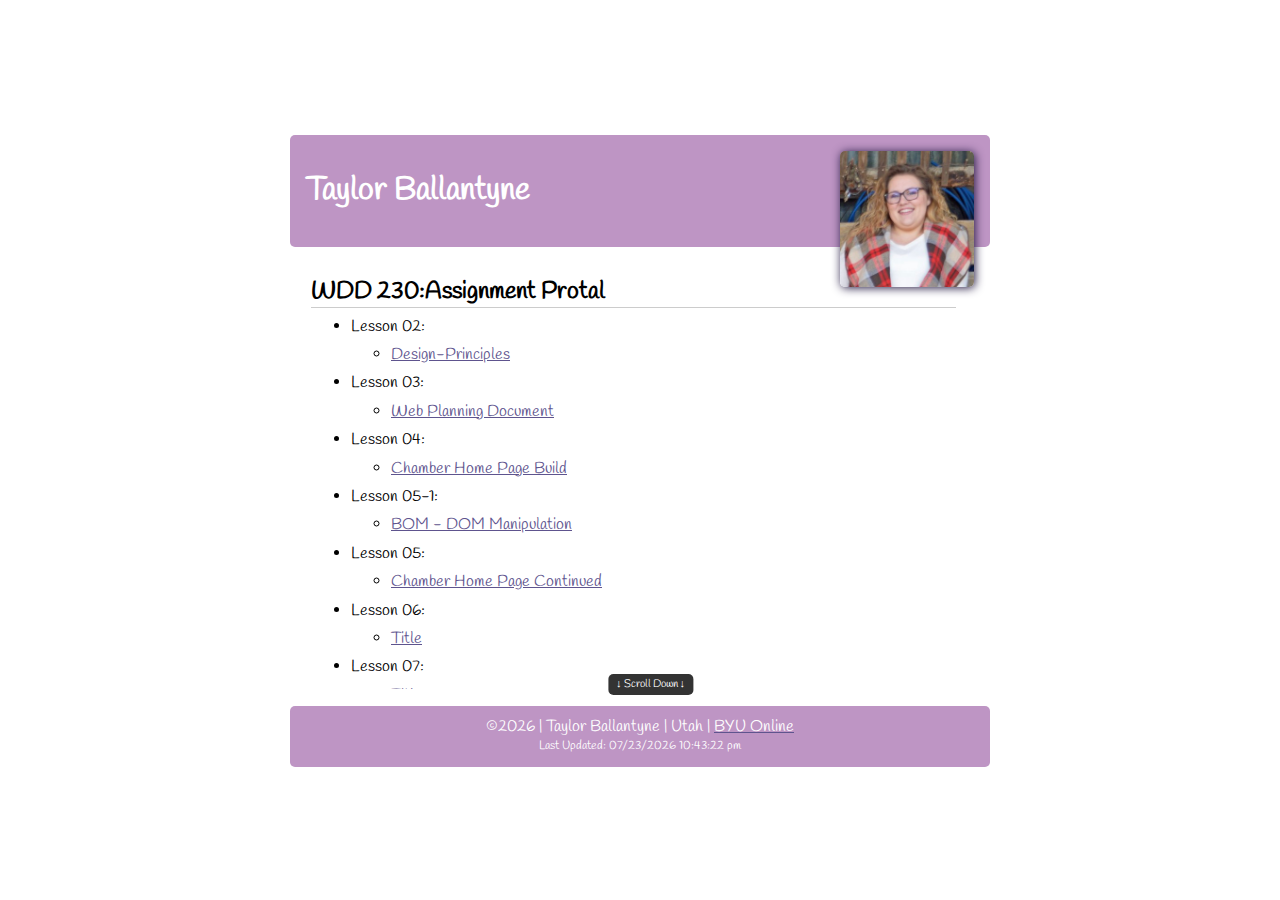
<file: index.html>
<!DOCTYPE html>
<html lang="en">
<head>
    <meta charset="UTF-8">
    <meta http-equiv="X-UA-Compatible" content="IE=edge">
    <meta name = ' description' content = 'WDD 130 Assignment Protal Page for Taylor Ballantyne'>
    <meta name="viewport" content="width=device-width, initial-scale=1.0">
    <link rel='stylesheet' href='styles/styles.css'>
    <link rel='stylesheet' href='styles/normalize.css'>
    <link href="https://fonts.googleapis.com/css2?family=Handlee&family=Roboto:wght@300&display=swap" rel="stylesheet">
    <Title>WDD:230 Assignment Portal</Title>
</head>
<body>
    <header>
        <h1> Taylor <span class = 'name'></span>Ballantyne</h1>
        <img src ='images/my-profile.jpeg' alt = 'Profile Picture of Taylor Ballantyne'>
    </header>
    <main>
        <h2> WDD 230<span class = 'lesson'>:</span><span class = 'assignment'></span>Assignment Protal</h2>
        <ul onscroll= 'scorlldown(this)'>
            <li>Lesson 02:
                <ul>
                    <li><a href='./lesson2/design-principles.html'>Design-Principles</a> </li>
                </ul>
            </li>
            <li>Lesson 03:
                <ul>
                    <li><a href = './Lesson3/index.html'>Web Planning Document </a></li>
                </ul>
            </li>
            <li>Lesson 04:
                <ul>
                    <li><a href = './chamber/index.html'>Chamber Home Page Build</a></li>
                </ul>
            </li>
            <li>Lesson 05-1:<ul>
                <li><a href = './bom-activity/bom.html'>BOM - DOM Manipulation</a></li>
            </ul>
        </li>
            <li>Lesson 05:<ul>
                    <li><a href = './chamber/index.html'>Chamber Home Page Continued</a></li>
                </ul>
            </li>
            <li>Lesson 06:
                <ul>
                    <li><a href = 'a'>Title</a></li>
                </ul>
            </li>
            <li>Lesson 07:<ul>
                    <li><a href = 'a'>Title</a></li>
                </ul>
            </li>
            <li>Lesson 08:
                <ul>
                    <li><a href = 'a'>Title</a></li>
                </ul>
            </li>
            <li>Lesson 09:
                <ul>
                    <li><a href = 'a'>Title</a></li>
                </ul>
            </li>
            <li>Lesson 10:
                <ul>
                    <li><a href = 'a'>Title</a></li>
                </ul>
            </li>
            <li>Lesson 11: 
                <ul>
                    <li><a href = 'a'>Title</a></li>
                </ul>
            </li>
        </ul>
        <div id="scroll-down" class="up">&#8595; Scroll Down &#8595;</div>
    </main>
    <footer>
        &copy;<span id = 'year'></span> | Taylor Ballantyne | <span class = 'name'></span><span class = 'state'></span>Utah | <a href = 'http://www.byui.edu/online' target = '_blank'> BYU Online</a><br>
        <span id = 'updated'></span>
        <script src = 'scripts/script.js'></script>
    </footer>
</body>
</html>
</file>
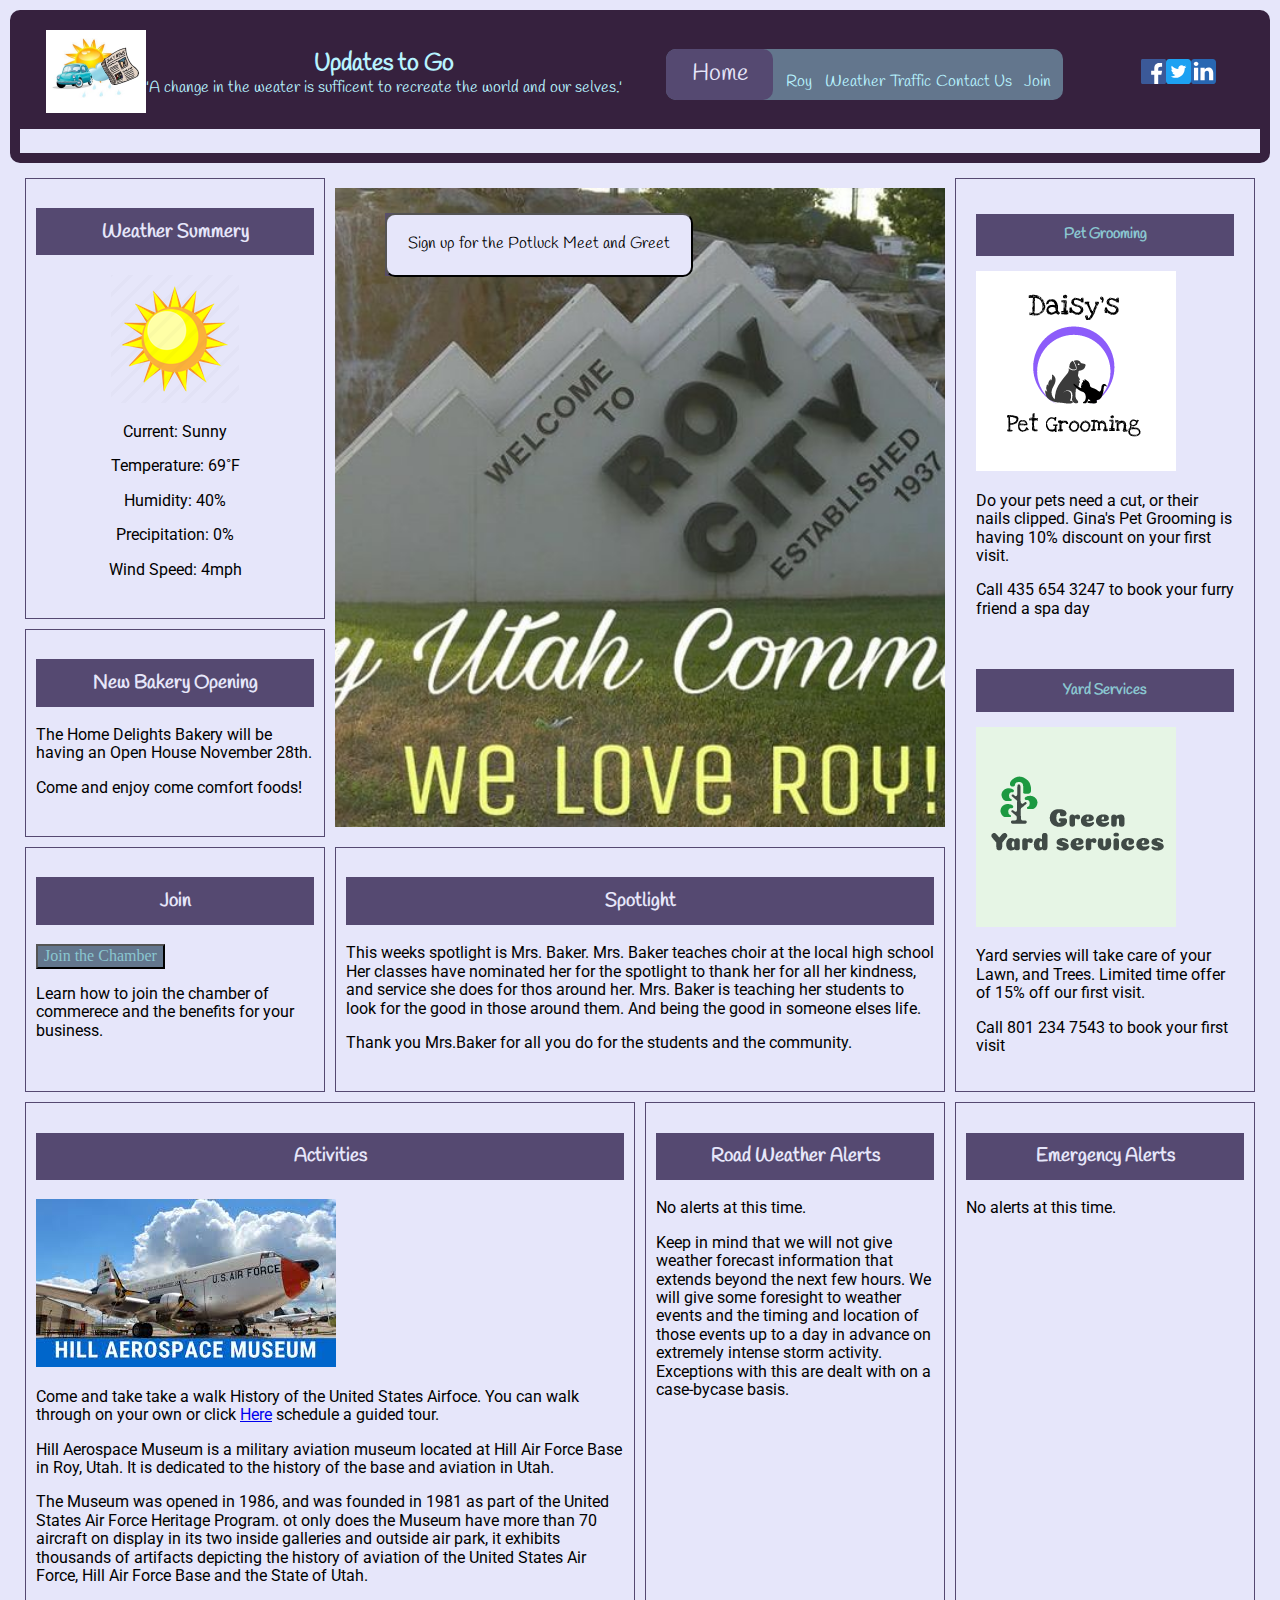
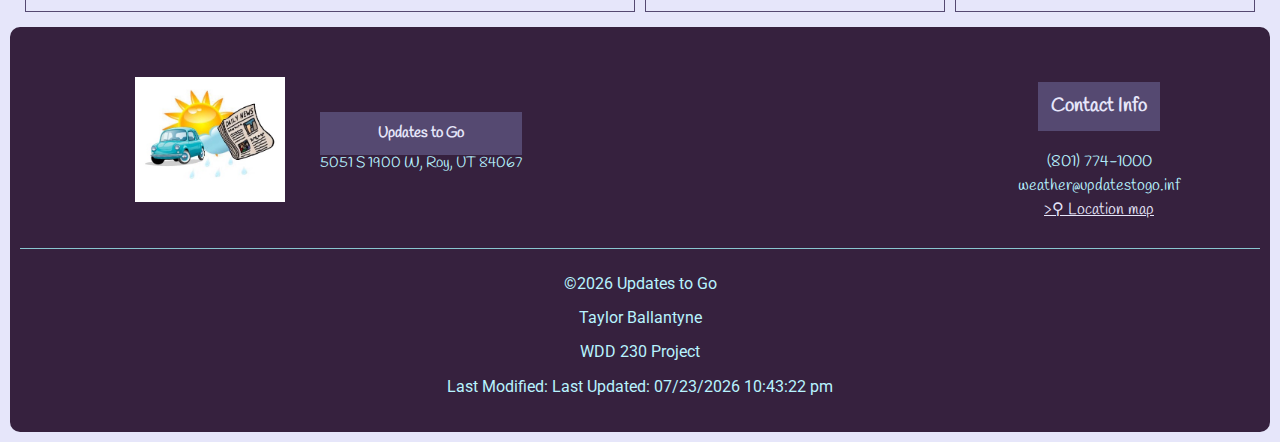
<file: chamber/index.html>
<!DOCTYPE html>
<html lang = 'en'>
  <head>
    <meta charset = 'UTF-8'>
    <meta http-equiv = 'X-UA-Compatible' content = 'IE=edge'>
    <meta name = 'viewport' content = 'width=device-width, initial-scale=1.0'>
    <title>Weather Site Planning Home Page </title>
    <meta
      name = 'description'
      content = 'Chamber Home Page Build for Fernando Arias in WDD 230: Web Frontend Development at Brigham Young University - Idaho'
    >
    <link rel = 'preconnect' href = 'https://fonts.googleapis.com'> 
    <link rel = 'preconnect' href = 'https://fonts.gstatic.com' crossorigin> 
    <link href = 'https://fonts.googleapis.com/css2?family=Handlee&family=Roboto:wght@300&display=swap' rel = 'stylesheet'>
    <link rel = 'stylesheet' href = 'styles/normalize.css'>
    <link rel = 'stylesheet' href = 'styles/small.css'>
    <link rel = 'stylesheet' href = 'styles/medium.css'>
    <link rel = 'stylesheet' href = 'styles/large.css'>
  </head>
  <body>
    <header>
      <div class = 'header'> 
        <div class = 'logo header-item'>
          <picture>
            <img src = 'images/logo-lesson3.jpg' alt = 'Logo for Updates to go website'>
          </picture>
          <section class = 'logo-headings'>
            <h1>Updates to Go</h1>
            <div class = 'motto'> 'A change in the weater is sufficent to recreate the
            world and our selves.' </div>
          </section>
        </div>
        <div class = 'social header-item'>
          <a href = 'https://facebook.com' aria-label = 'facebook link'><svg enable-background = 'new 0 0 32 32' height = '32px' id = 'Layer_1' viewBox = '0 0 32 32' width = '32px' xml:space = 'preserve' xmlns = 'http://www.w3.org/2000/svg' xmlns:xlink = 'http://www.w3.org/1999/xlink'>
                  <g>
                      <path d = 'M32,30c0,1.104-0.896,2-2,2H2c-1.104,0-2-0.896-2-2V2c0-1.104,0.896-2,2-2h28c1.104,0,2,0.896,2,2V30z' fill = '#3B5998' />
                      <path d = 'M22,32V20h4l1-5h-5v-2c0-2,1.002-3,3-3h2V5c-1,0-2.24,0-4,0c-3.675,0-6,2.881-6,7v3h-4v5h4v12H22z' fill = '#FFFFFF' id = 'f' />
                  </g>
              </svg></a>
          <a href = 'https://twitter.com' aria-label = 'twitter link'><svg height = '100%' style = 'fill-rule:evenodd;clip-rule:evenodd;stroke-linejoin:round;stroke-miterlimit:2;' version = '1.1' viewBox = '0 0 512 512' width = '100%' xml:space = 'preserve' xmlns = 'http://www.w3.org/2000/svg' xmlns:xlink = 'http://www.w3.org/1999/xlink'>
                  <g>
                      <path d = 'M448,512l-384,0c-35.328,0 -64,-28.672 -64,-64l0,-384c0,-35.328 28.672,-64 64,-64l384,0c35.328,0 64,28.672 64,64l0,384c0,35.328 -28.672,64 -64,64Z' id = 'Dark_Blue' style = 'fill:#1da1f2;fill-rule:nonzero;' />
                      <path d = 'M196.608,386.048c120.704,0 186.752,-100.096 186.752,-186.752c0,-2.816 0,-5.632 -0.128,-8.448c12.8,-9.216 23.936,-20.864 32.768,-34.048c-11.776,5.248 -24.448,8.704 -37.76,10.368c13.568,-8.064 23.936,-20.992 28.928,-36.352c-12.672,7.552 -26.752,12.928 -41.728,15.872c-12.032,-12.8 -29.056,-20.736 -47.872,-20.736c-36.224,0 -65.664,29.44 -65.664,65.664c0,5.12 0.64,10.112 1.664,14.976c-54.528,-2.688 -102.912,-28.928 -135.296,-68.608c-5.632,9.728 -8.832,20.992 -8.832,33.024c0,22.784 11.648,42.88 29.184,54.656c-10.752,-0.384 -20.864,-3.328 -29.696,-8.192l0,0.896c0,31.744 22.656,58.368 52.608,64.384c-5.504,1.536 -11.264,2.304 -17.28,2.304c-4.224,0 -8.32,-0.384 -12.288,-1.152c8.32,26.112 32.64,45.056 61.312,45.568c-22.528,17.664 -50.816,28.16 -81.536,28.16c-5.248,0 -10.496,-0.256 -15.616,-0.896c28.928,18.432 63.488,29.312 100.48,29.312' id = 'Logo__x2014__FIXED' style = 'fill:#fff;fill-rule:nonzero;' />
                  </g>
              </svg></a>
          <a href = 'https://linkedin.com' aria-label = 'linked in link'><svg height = '100%' style = 'fill-rule:evenodd;clip-rule:evenodd;stroke-linejoin:round;stroke-miterlimit:2;' version = '1.1' viewBox = '0 0 512 512' width = '100%' xml:space = 'preserve' xmlns = 'http://www.w3.org/2000/svg' xmlns:xlink = 'http://www.w3.org/1999/xlink'>
                  <g id = 'g5891'>
                      <path d = 'M512,64c0,-35.323 -28.677,-64 -64,-64l-384,0c-35.323,0 -64,28.677 -64,64l0,384c0,35.323 28.677,64 64,64l384,0c35.323,0 64,-28.677 64,-64l0,-384Z' id = 'background' style = 'fill:#2867b2;' />
                      <g id = 'shapes'>
                          <rect height = '257.962' id = 'rect11' style = 'fill:#fff;' width = '85.76' x = '61.053' y = '178.667' />
                          <path d = 'M104.512,54.28c-29.341,0 -48.512,19.29 -48.512,44.573c0,24.752 18.588,44.574 47.377,44.574l0.554,0c29.903,0 48.516,-19.822 48.516,-44.574c-0.555,-25.283 -18.611,-44.573 -47.935,-44.573Z' id = 'path13-0' style = 'fill:#fff;fill-rule:nonzero;' />
                          <path d = 'M357.278,172.601c-45.49,0 -65.866,25.017 -77.276,42.589l0,-36.523l-85.738,0c1.137,24.197 0,257.961 0,257.961l85.737,0l0,-144.064c0,-7.711 0.554,-15.42 2.827,-20.931c6.188,-15.4 20.305,-31.352 43.993,-31.352c31.012,0 43.436,23.664 43.436,58.327l0,138.02l85.741,0l0,-147.93c0,-79.237 -42.305,-116.097 -98.72,-116.097Z' id = 'path15' style = 'fill:#fff;fill-rule:nonzero;' />
                      </g>
                  </g>
              </svg></a>
        </div> 
        <nav class = 'nav-bar header-item'>
          <button class = 'togglebtn'><span>&#9776;</span><span>X</span></button>
          <ul id = 'primaryNav'>
              <li class = 'active'><a href = 'index.html'>Home</a></li>
              <li><a href = '#'></a>Roy</li>
              <li><a href = '#'></a>Weather</li>
              <li><a href = '#'></a>Traffic</li>
              <li><a href = '#'></a>Contact Us</li>
              <li><a href = '#'></a>Join</li>
          </ul>
        </nav> 
      </div>
        <div class = 'date'></div>
        <aside></aside>
        <script src = 'scripts/currentdate.js'></script>
    </header>
    <main class = 'main'>
        <div class = 'banner-box'>
          <picture>
            <img class = 'banner-img' src = 'images/Roy.jpeg' alt = 'Image of Welcome to Roy'>
          </picture>
          <button class= 'join'>Join the Chamber</button>
          <button id = 'meet' class = 'meet'>Sign up for the Potluck Meet and Greet</button>
        </div>
        <div class = ' boxes events'>
          <h3>New Bakery Opening</h3>
          <p>The Home Delights Bakery will be having an Open House November 28th.</p>
          <p>Come and enjoy come comfort foods!</p>
        </div>
        <div class = 'boxes activities'>
            <h3>Activities</h3>
            <img class = 'museum' src = 'images/museum.jpeg' alt = 'Image of an Airplane'>
            <p> Come and take take a walk History of the United States Airfoce.
                You can walk through on your own or click <a class = 'Here' href = 'https://www.aerospaceutah.org/museum/about-the-museum/plan-your-visit/'>Here</a>
                schedule a guided tour.
             </p>
            <p> Hill Aerospace Museum is a military aviation museum located at Hill Air 
                Force Base in Roy, Utah. It is dedicated to the history of the base and 
                aviation in Utah.</p>
            <p> The Museum was opened in 1986, and was founded in 1981 as part of the 
                United States Air Force Heritage Program. ot only does the Museum have 
                more than 70 aircraft on display in its two inside galleries and outside 
                air park, it exhibits thousands of artifacts depicting the history of 
                aviation of the United States Air Force, Hill Air Force Base and the 
                State of Utah.</p>
        </div>
        <div class = ' boxes weather'>
            <h3>Weather Summery</h3>
            <img src = 'images/sunny.png' alt = 'Image of the sun'>
            <p>Current: Sunny</p>
            <p>Temperature: 69˚F</p>
            <p>Humidity: 40%</p>
            <p>Precipitation: 0%</p>
            <p>Wind Speed: 4mph</p>
        </div>
        <div class = 'boxes traffic'>
            <h3>Road Weather Alerts</h3>
            <p> No alerts at this time. </p>
            <p> Keep in mind that we will not give weather forecast information that 
                extends beyond the next few hours. We will give some foresight to 
                weather events and the timing and location of those events up to a 
                day in advance on extremely intense storm activity. Exceptions with 
                this are dealt with on a case-bycase basis.
            </p>
        </div>
        <div class = 'boxes alert'>
          <H3>Emergency Alerts</H3>
          <p>No alerts at this time.</p>
        </div>
        <div class = 'boxes join-box'>
          <article>
            <h3>Join</h3>
            <p></p>
            <button class = 'joinbtn'>Join the Chamber</button>
          </article>
        <p>Learn how to join the chamber of commerece and the benefits for your business.</p>
        </div>
        <div class = 'boxes news'>
          <h3>Spotlight</h3>
          <p>This weeks spotlight is Mrs. Baker. Mrs. Baker teaches choir at the local high school
            Her classes have nominated her for the spotlight to thank her for all her kindness, and 
            service she does for thos around her. Mrs. Baker is teaching her students to look for the 
            good in those around them. And being the good in someone elses life. 
          </p>
          <p>Thank you Mrs.Baker for all you do for the students and the community.</p>
        </div>
        <div class = 'boxes sponser'>
          <div class = 'ads'>
            <article>
              <h3>Pet Grooming</h3>
              <picture>
                <img src = 'images/pets.png' alt = 'Logo for pet grooming'>
              </picture>
              <p>Do your pets need a cut, or their nails clipped. Gina's Pet Grooming is having 10% discount on your first visit.</p>
              <p>Call 435 654 3247 to book your furry friend a spa day</p>
            </article>
          </div>
          <div class = 'ads'>
            <article>
              <h3>Yard Services</h3>
              <picture>
                <img src = 'images/yard.png' alt = 'Logo for Yard services'>
              </picture>
              <p>Yard servies will take care of your Lawn, and Trees. Limited time offer of 15% off our first visit.</p>
              <p>Call 801 234 7543 to book your first visit</p>
            </article>
          </div>
        </div>          
    </main>
    <footer>
        <div class = 'footer'>
          <div class = 'logo-footer'>
            <picture>
                <img src = 'images/logo-lesson3.jpg' alt = 'logo'>
            </picture>
            <div class = 'heading-foot'>
              <h3>Updates to Go</h3>
              <div>5051 S 1900 W, Roy, UT 84067</div>
            </div> 
          </div>
          <div class = 'info'>
            <h3>Contact Info</h3>
            <div>(801) 774-1000</div>
            <div>weather@updatestogo.inf</div>
            <a href = 'https://www.google.com/maps/place/Roy+Utah/@41.1762829,-112.032443,15.86z/data=!3m1!5s0x87530ff4f5af6db7:0x6f1017a825ceef1c!4m12!1m6!3m5!1s0x87530fee3ec5036d:0xd96ae9fd89b8c0f2!2sRoy+Recreation+Complex!8m2!3d41.178301!4d-112.031268!3m4!1s0x87530ff4f002e087:0xa878d3339ea8ae58!8m2!3d41.1721648!4d-112.026582'  target = '_blank'>
            >&#9906; Location map</a>
          </div>
        </div>
        <div class = 'copyright'>
          <p>&copy;<span id  = 'year'></span> Updates to Go</p>
          <p><span class = 'name'>Taylor Ballantyne</span></p>
          <p>WDD 230 Project</p>
          <p class = 'last-uptdated'>
            Last Modified: <span id = 'updated'></span>
          </p>
        </div>
    </footer>
    <script src = 'scripts/currentyear.js'></script>
    <script src = 'scripts/updated.js'></script>
    <script src = 'scripts/toggle.js'></script>
    <script src = 'scripts/meet.js'></script>
  </body>
</html>
</file>
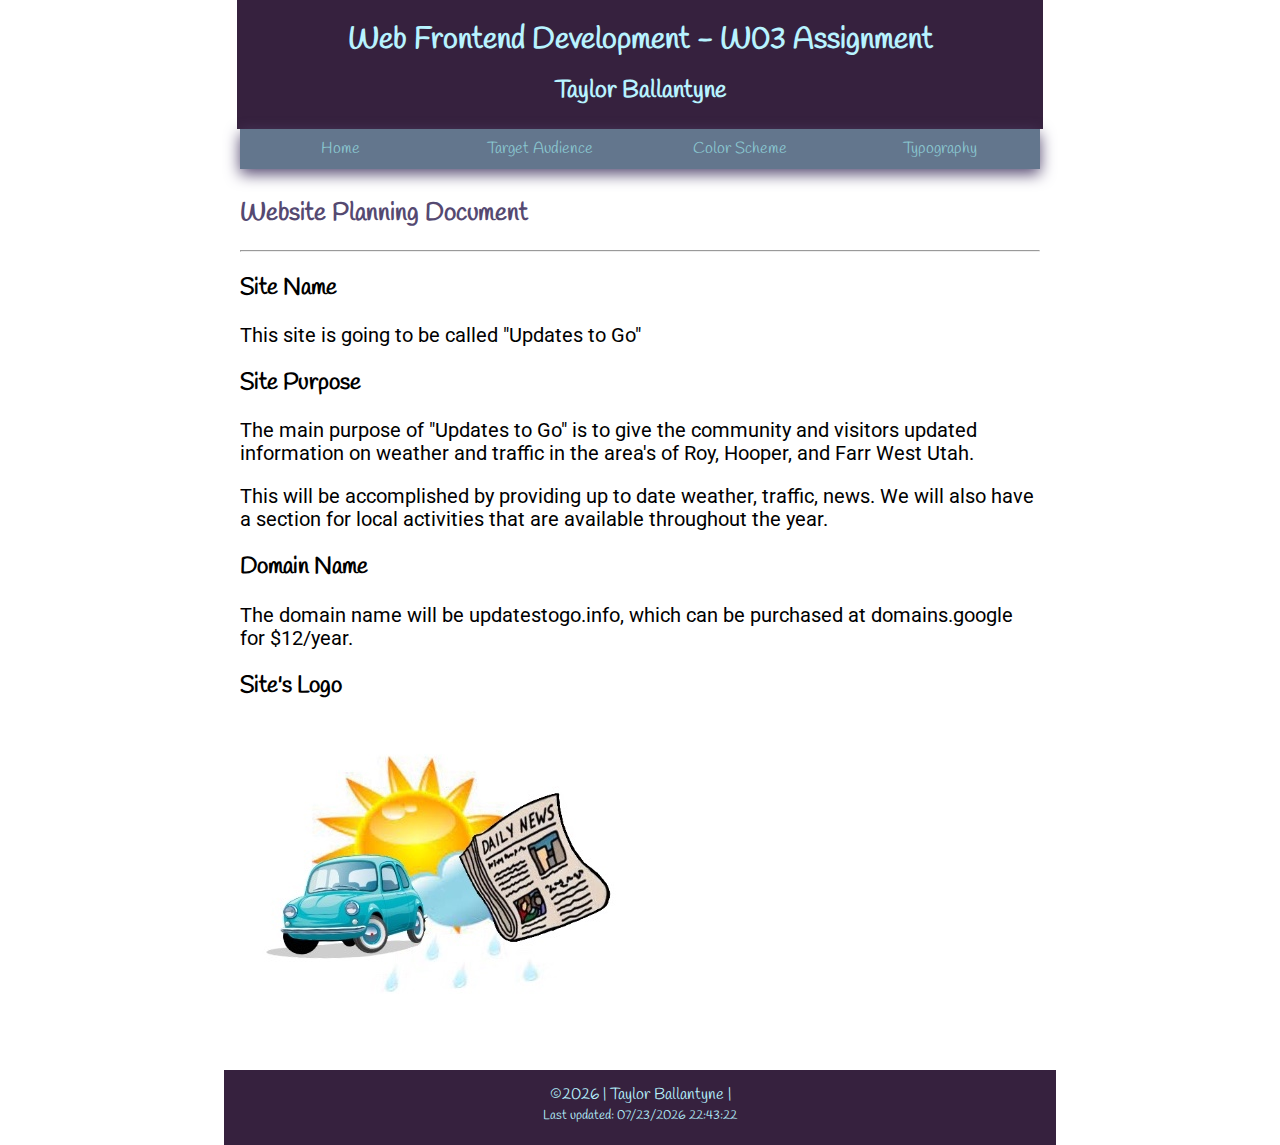
<file: Lesson3/index.html>
<!DOCTYPE html>
<html lang = 'en'>
<head>
    <meta charset = 'UTF-8'>
    <meta http-equiv = 'X-UA-Compatible' content = 'IE=edge'>
    <meta name = 'viewport' content = 'width=device-width, initial-scale=1.0'>
    <title>Weather Site Planning Home</title>
    <link rel = 'stylesheet' href = 'styles/normalize.css'>
    <link href = 'styles/small.css' rel = 'stylesheet'>
    <link href = 'styles/medium.css'rel = 'stylesheet' >
    <link href = 'styles/large.css'rel = 'stylesheet' >
</head>
<body>
    <header> 
        <h1>Web Frontend Development - W03 Assignment </h1>
        <h2>Taylor Ballantyne</h2>
    </header>
    <nav>
        <ul>
            <li> <a href = 'index.html'>Home</a></li>
            <li> <a href = 'target-audienc.html'>Target Audience</a></li>
            <li> <a href = 'color-scheme.html'>Color Scheme</a></li>
            <li> <a href = 'typography.html'>Typography</a></li>
        </ul>
    </nav>
    <main>
        <h2 class = 'page1heading'>Website Planning Document</h2>
        <hr>
        <section>
            <h3>Site Name</h3>
            <p>This site is going to be called "Updates to Go"</p>
        </section>
        <section>
            <h3>Site Purpose</h3>
            <p>The main purpose of "Updates to Go" is to give the community
                and visitors updated information on weather and traffic in 
                the area's of Roy, Hooper, and Farr West Utah.
            </p>
            <p>This will be accomplished by providing up to date weather, traffic,
                news. We will also have a section for local activities that are
                available throughout the year. 

            </p>
        </section>
        <section>
            <h3>Domain Name</h3>
            <p> The domain name will be updatestogo.info, which can be purchased 
                at domains.google for $12/year.</p>
        </section>
        <section>
            <h3> Site's Logo</h3>
            <img src = 'images/logo-lesson3.jpg' alt = 'Logo image for site'>
        </section>
    </main>
    <footer>
        &copy;<span id = 'year'></span> | Taylor Ballantyne |
        <span id = 'updated'></span>
    </footer>
    <script src = 'scripts/currentyear.js'></script>
    <script src = 'scripts/updated.js'></script>
</body>
</html>
</file>
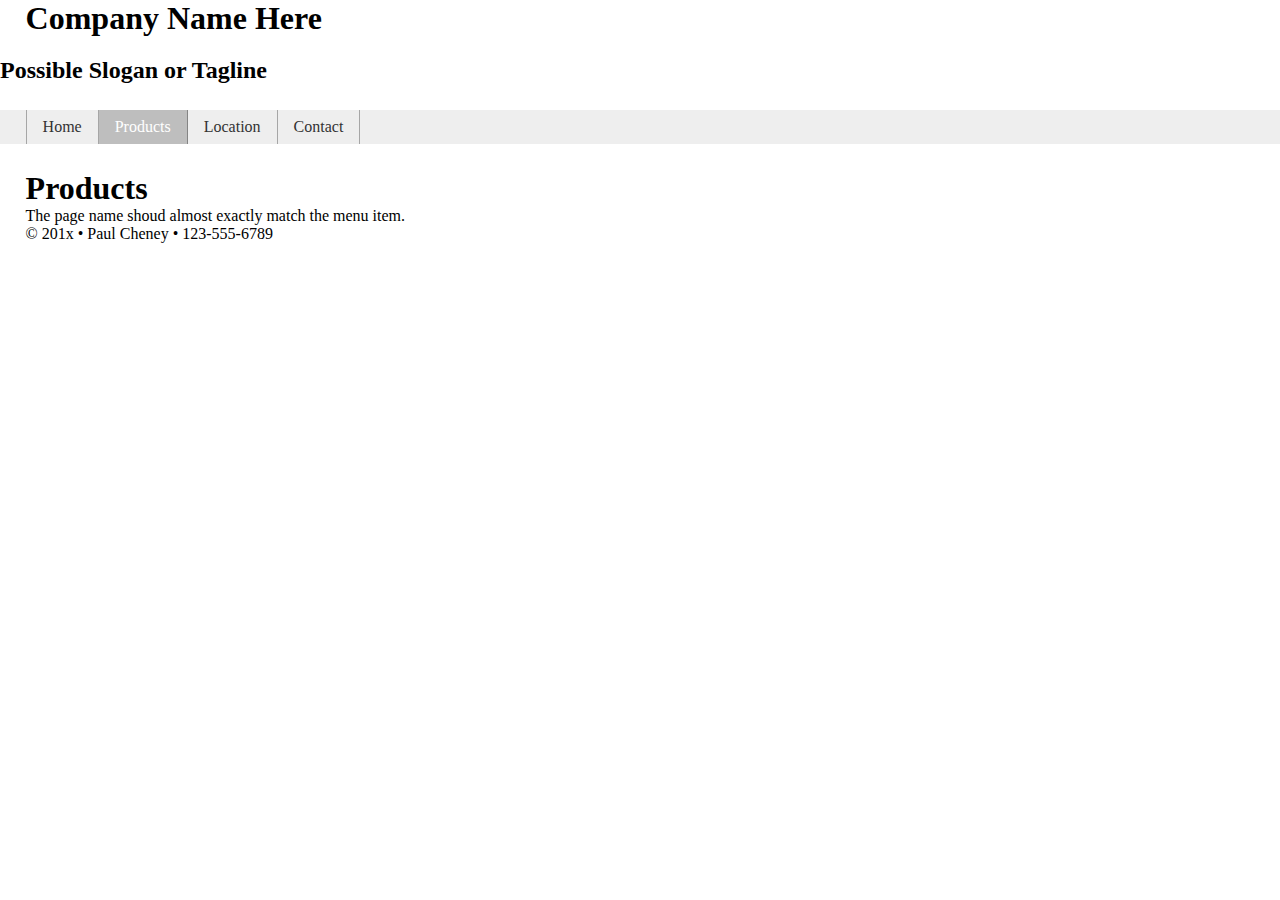
<file: start-navigation/index.html>
<!doctype html>
<html lang="en">
<head>
<meta charset="utf-8">
<meta name="description" content="Fill Me In">
<meta name="author" content="John Doe">

<!-- This start file was build by Paul Cheney  -->
<title>HTML5 Start Site by Paul Cheney</title>

<!-- TELLS PHONES NOT TO LIE ABOUT THEIR WIDTH & stops the font from enlarging when a phone is turned sideways-->
<meta name="viewport" content="width=device-width, initial-scale=1, maximum-scale=1">




<!-- STYLE SHEETS -->
<link href="css/normalize.css" rel="stylesheet">
<!-- phone-default -->
<link href="css/small.css" rel="stylesheet">
<!-- enhance-tablet -->
<link href="css/medium.css" rel="stylesheet">
<!-- enhance-desktop -->
<link href="css/large.css" rel="stylesheet">


     
</head>
<body>
<!-- HEADER HERE -->
	<header>
 <h1>Company Name Here</h1>
        <h2>Possible Slogan or Tagline</h2>
    </header>
    
    
<!-- NAVIGATION HERE -->
    <nav>
<button id = 'hamburgerBtn'><span>&#9776</span><span>x</span></button>
        <ul id = 'primaryNav'>
            <li><a href="#">Home</a></li>
            <li class = 'active'><a href="#">Products</a></li>
            <li><a href="#">Location</a></li>
            <li><a href="#">Contact</a></li>    
        </ul>
    </nav>
    
    
<!-- CONTENT HERE -->
    <main>
        <h1>Products</h1>
        <p>The page name shoud almost exactly match the menu item. </p>
    </main>
    
<!-- FOOTER HERE -->   
    <footer>
        <p>&copy; 201x &bull; Paul Cheney &bull; 123-555-6789</p>
    </footer>
    
<script src="js/scripts.js"></script>
</body>
</html>
</file>
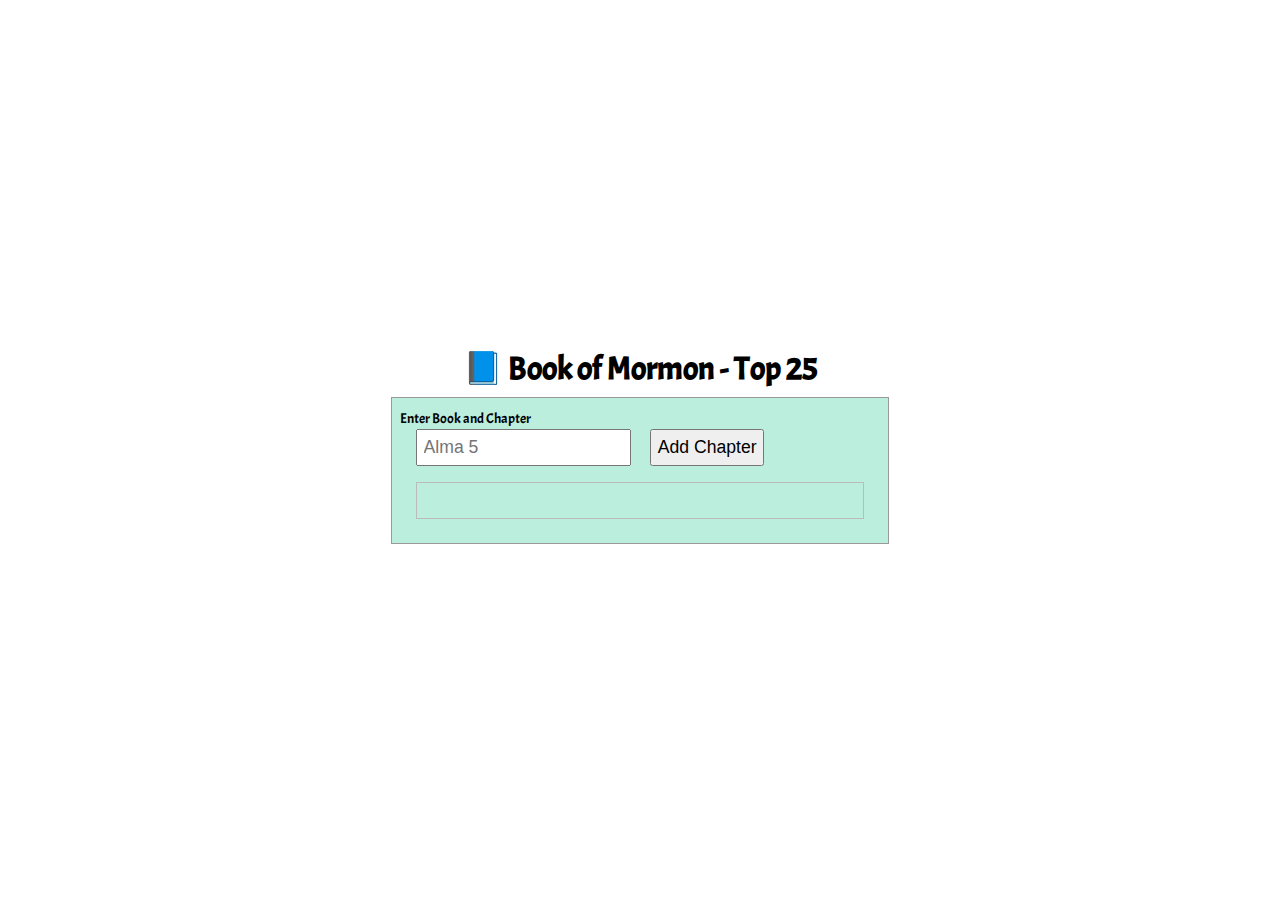
<file: bom-activity/bom.html>
<!DOCTYPE html>
<html lang = 'en'>
<head>
    <meta charset = 'UTF-8'>
    <meta http-equiv = 'X-UA-Compatible' content = 'IE=edge'>
    <meta name = 'viewport' content = 'width=device-width, initial-scale=1.0'>
    <title>WDD-230 W05| Taylor Ballantyne| BYU-Idaho</title>
    <meta name = 'description' content = 'BOM DOM Manipulation Activity - Taylor Ballantyne'>
    <link rel = 'stylesheet' href = 'styles/style.css'>
</head>
<body>
    <h1>📘 Book of Mormon - Top 25</h1>
<main>
	<div class = 'input'>
		<label>Enter Book and Chapter<br>
			<input type = 'text' id = 'favchap' placeholder = 'Alma 5' required></label>
		<button type = 'submit'>Add Chapter</button>
	</div>
	<div class = 'listcontainer'>
		<ul class = 'list'>
		</ul>
	</div>
</main>
<script src = 'scripts/bom.js'></script>
</body>
</html>
</file>
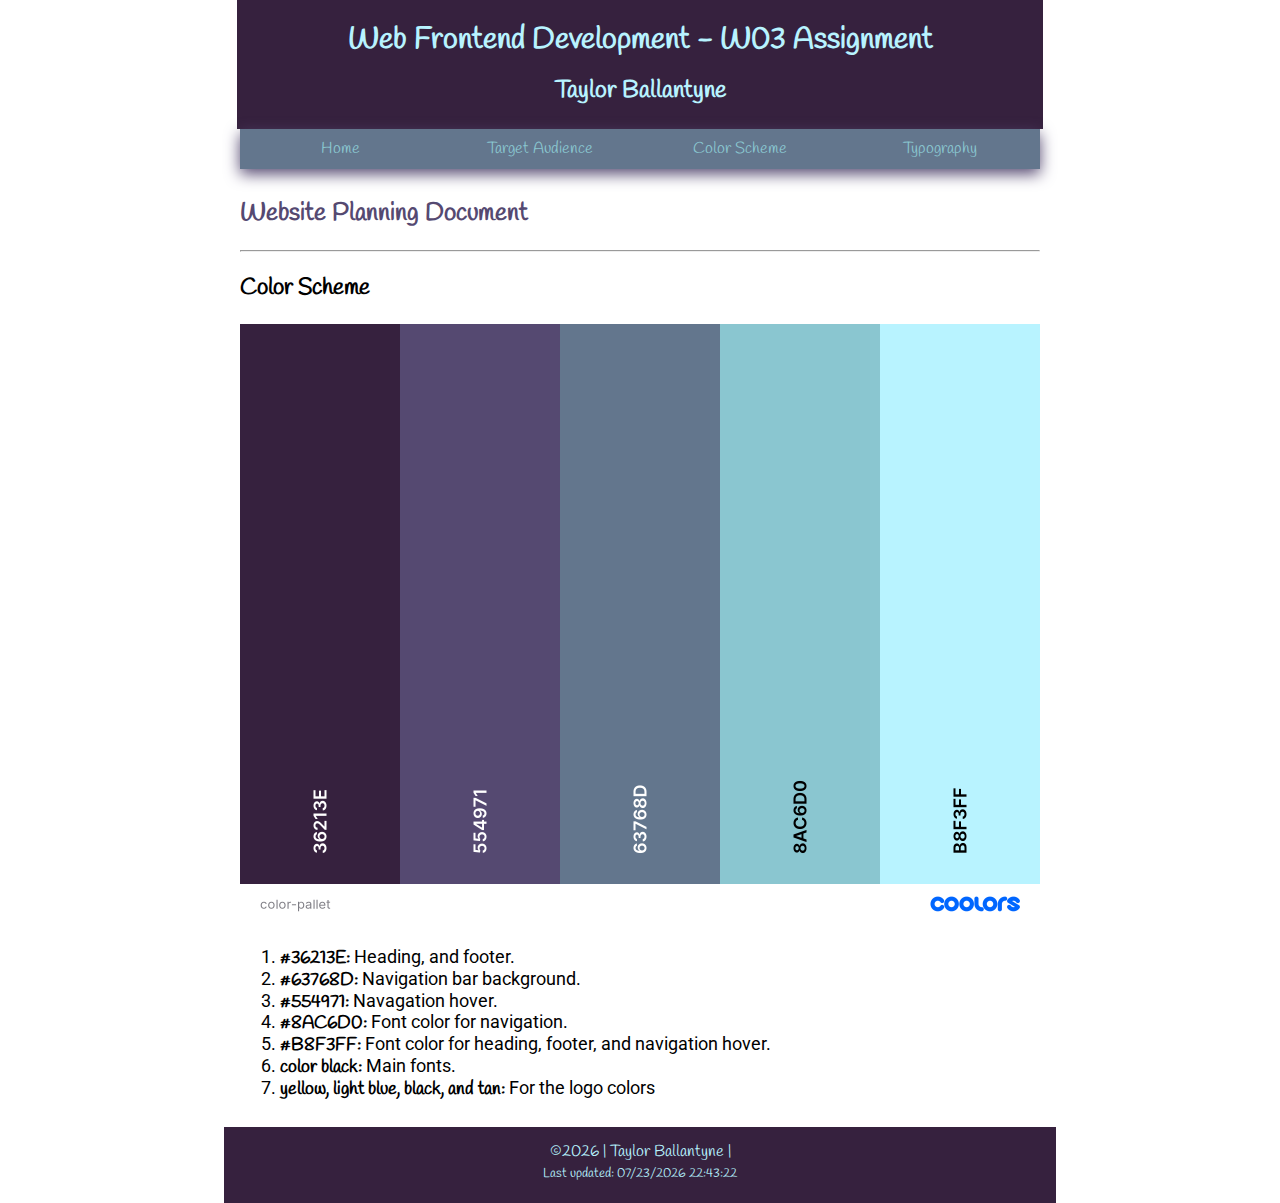
<file: Lesson3/color-scheme.html>
<!DOCTYPE html>
<html lang = 'en'>
<head>
    <meta charset = 'UTF-8'>
    <meta http-equiv = 'X-UA-Compatible' content = 'IE=edge'>
    <meta name = 'viewport' content = 'width=device-width, initial-scale=1.0'>
    <title>Weather Site Planning Home</title>
    <link rel = 'stylesheet' href = 'styles/normalize.css'>
    <link href = 'styles/small.css' rel = 'stylesheet'>
    <link href = 'styles/medium.css'rel = 'stylesheet' >
    <link href = 'styles/large.css'rel = 'stylesheet' >
</head>
<body>
    <header> 
        <h1>Web Frontend Development - W03 Assignment </h1>
        <h2>Taylor Ballantyne</h2>
    </header>
    <nav>
        <ul>
            <li> <a href = 'index.html'>Home</a></li>
            <li> <a href = 'target-audienc.html'>Target Audience</a></li>
            <li> <a href = 'color-scheme.html'>Color Scheme</a></li>
            <li> <a href = 'typography.html'>Typography</a></li>
        </ul>
    </nav>
    <main>
        <h2 class = 'page3heading'>Website Planning Document</h2>
        <hr>
        <section>
            <h3>Color Scheme</h3>
            <img class = 'colors' src = 'images/color-pallet.png' alt = 'Image of the color scheme'>
            <ol>
                <li><strong>#36213E: </strong>Heading, and footer.</li>
                <li><strong>#63768D: </strong>Navigation bar background.</li>
                <li><strong>#554971: </strong>Navagation hover.</li>
                <li><strong>#8AC6D0: </strong>Font color for navigation.</li>
                <li><strong>#B8F3FF: </strong>Font color for heading, footer, and navigation hover.</li>
                <li><strong>color black: </strong>Main fonts.</li>
                <li><strong>yellow, light blue, black, and tan: </strong>For the logo colors</li>
            </ol>
        </section>
    </main>
    <footer>
        &copy;<span id = 'year'></span> | Taylor Ballantyne |
        <span id = 'updated'></span>
    </footer>
    <script src = 'scripts/currentyear.js'></script>
    <script src = 'scripts/updated.js'></script>
</body>
</html>
</file>
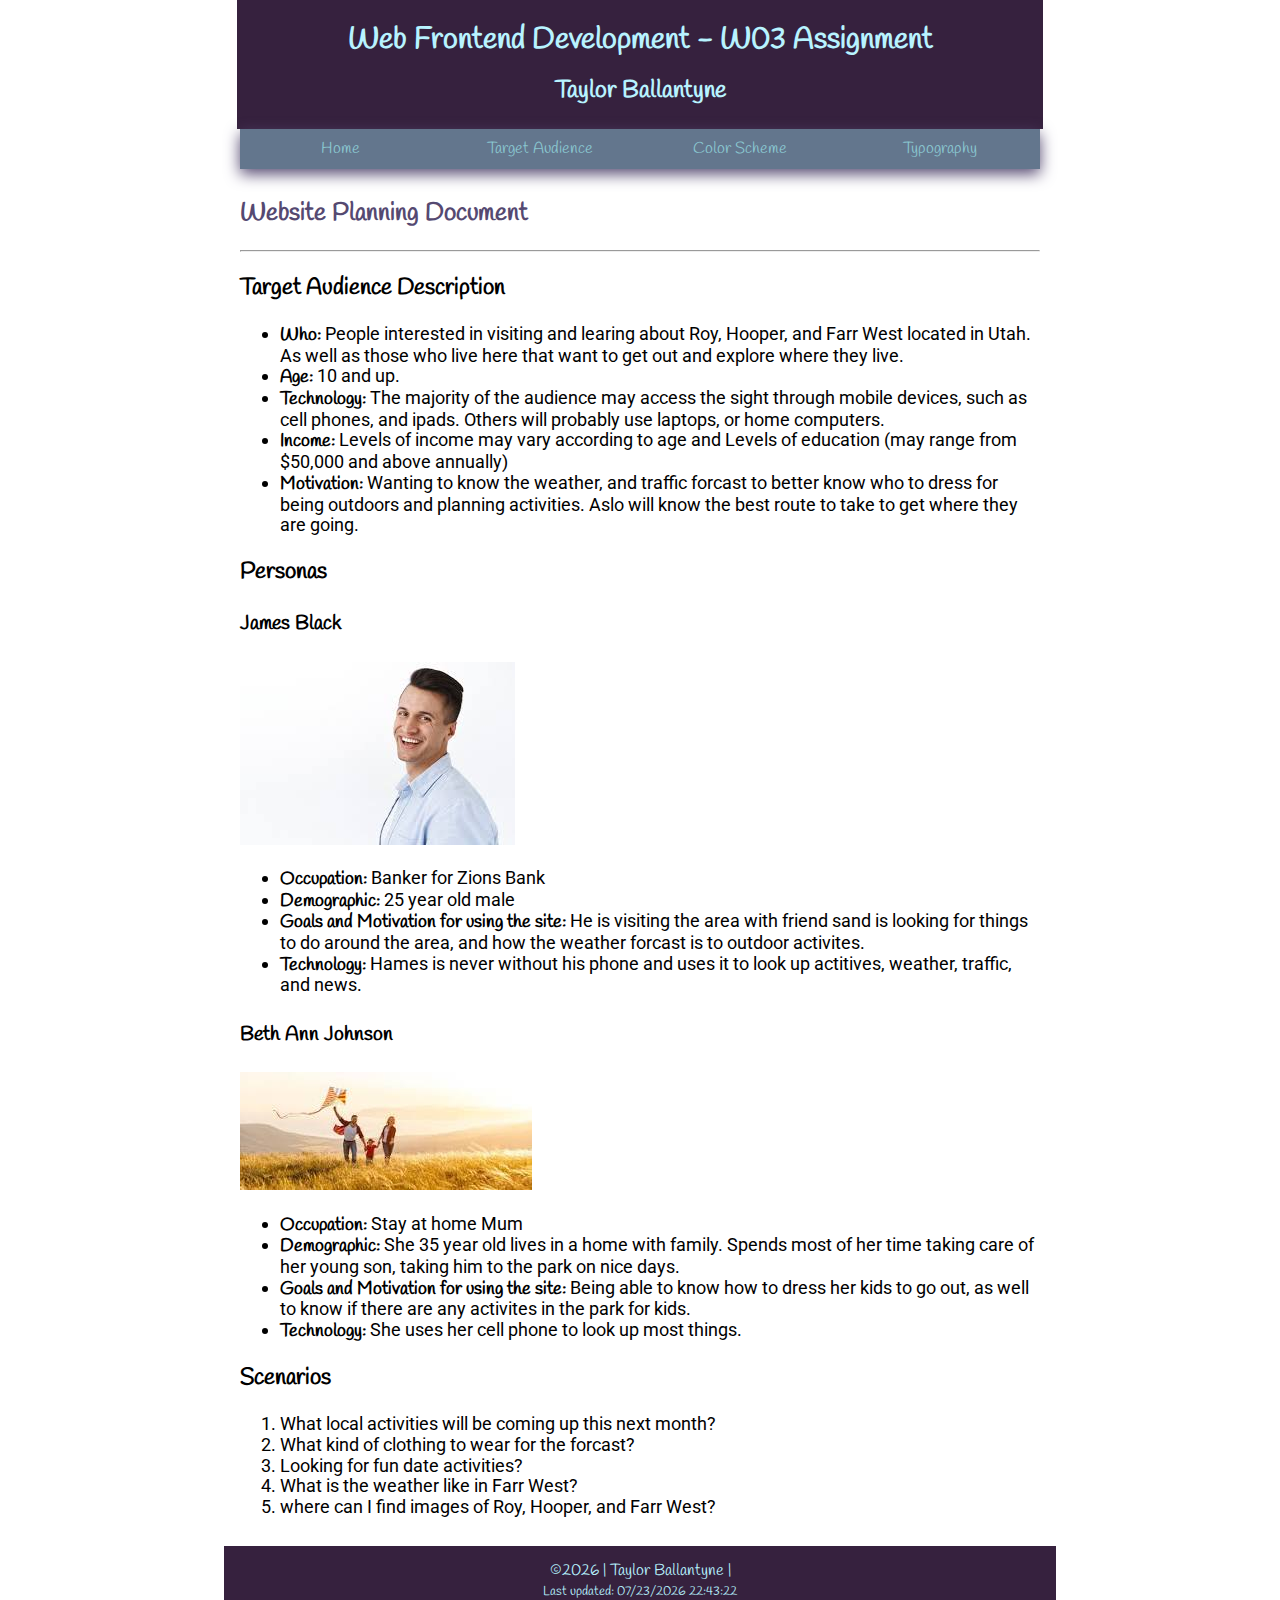
<file: Lesson3/target-audienc.html>
<!DOCTYPE html>
<html lang = 'en'>
<head>
    <meta charset = 'UTF-8'>
    <meta http-equiv = 'X-UA-Compatible' content = 'IE=edge'>
    <meta name = 'viewport' content = 'width=device-width, initial-scale=1.0'>
    <title>Weather Site Planning Home</title>
    <link rel = 'stylesheet' href = 'styles/normalize.css'>
    <link href = 'styles/small.css' rel = 'stylesheet'>
    <link href = 'styles/medium.css'rel = 'stylesheet' >
    <link href = 'styles/large.css'rel = 'stylesheet' >
</head>
<body>
    <header> 
        <h1>Web Frontend Development - W03 Assignment </h1>
        <h2>Taylor Ballantyne</h2>
    </header>
    <nav>
        <ul>
            <li> <a href = 'index.html'>Home</a></li>
            <li> <a href = 'target-audienc.html'>Target Audience</a></li>
            <li> <a href = 'color-scheme.html'>Color Scheme</a></li>
            <li> <a href = 'typography.html'>Typography</a></li>
        </ul>
    </nav>
    <main>
        <h2 class = 'page2heading'>Website Planning Document</h2>
        <hr>
        <section>
            <h3>Target Audience Description</h3>
            <p></p>
            <ul>
                <li><strong>Who: </strong>People interested in visiting and learing about 
                Roy, Hooper, and Farr West located in Utah. 
                As well as those who live here that want to get out and explore where they 
                live.  </li>
                <li><strong>Age: </strong> 10 and up.</li>
                <li><strong>Technology: </strong>The majority of the audience may access the sight 
                through mobile devices, such as cell phones, and ipads. Others will probably use
                laptops, or home computers. </li>
                <li><strong>Income: </strong> Levels of income may vary according to age and Levels
                of education (may range from $50,000 and above annually) </li>
                <li><strong>Motivation: </strong>Wanting to know the weather, and traffic
                forcast to better know who to dress for being outdoors and planning activities. 
                Aslo will know the best route to take to get where they are going.</li>
            </ul>
        </section>
        <section>
            <h3>Personas</h3>
            <h4>James Black</h4>
            <img src = 'images/first-person.jpeg' alt = 'Image of James Black'>
                <ul>
                    <li><strong>Occupation:  </strong> Banker for Zions Bank</li>
                    <li><strong>Demographic:  </strong>25 year old male</li>
                    <li><strong>Goals and Motivation for using the site:  </strong> 
                    He is visiting the area with friend sand is looking for things to do around 
                    the area, and how the weather forcast is to outdoor activites.  </li>
                    <li><strong>Technology:  </strong>Hames is never without his phone and uses 
                    it to look up actitives, weather, traffic, and news.  </li>
                </ul>
            <h4>Beth Ann Johnson</h4>
            <img src = 'images/family.jpeg' alt = 'Picture of a Family'>
            <ul>
                <li><strong>Occupation:  </strong>Stay at home Mum</li>
                <li><strong>Demographic:  </strong>She 35 year old lives in a home with family.
                Spends most of her time taking care of her young son, taking him to the park 
                on nice days. </li>
                <li><strong>Goals and Motivation for using the site:  </strong> 
                Being able to know how to dress her kids to go out, as well to know if there 
                are any activites in the park for kids.</li>
                <li><strong>Technology: </strong>She uses her cell phone to look up most things.  </li>
            </ul>
        </section>
        <section>
            <h3>Scenarios</h3>
            <ol>
                <li>What local activities will be coming up this next month?</li>
                <li>What kind of clothing to wear for the forcast?</li>
                <li>Looking for fun date activities?</li>
                <li>What is the weather like in Farr West?</li>
                <li>where can I find images of Roy, Hooper, and Farr West?</li>
            </ol>
        </section>
    </main>
    <footer>
        &copy;<span id = 'year'></span> | Taylor Ballantyne |
        <span id = 'updated'></span>
    </footer>
    <script src = 'scripts/currentyear.js'></script>
    <script src = 'scripts/updated.js'></script>
</body>
</html>
</file>
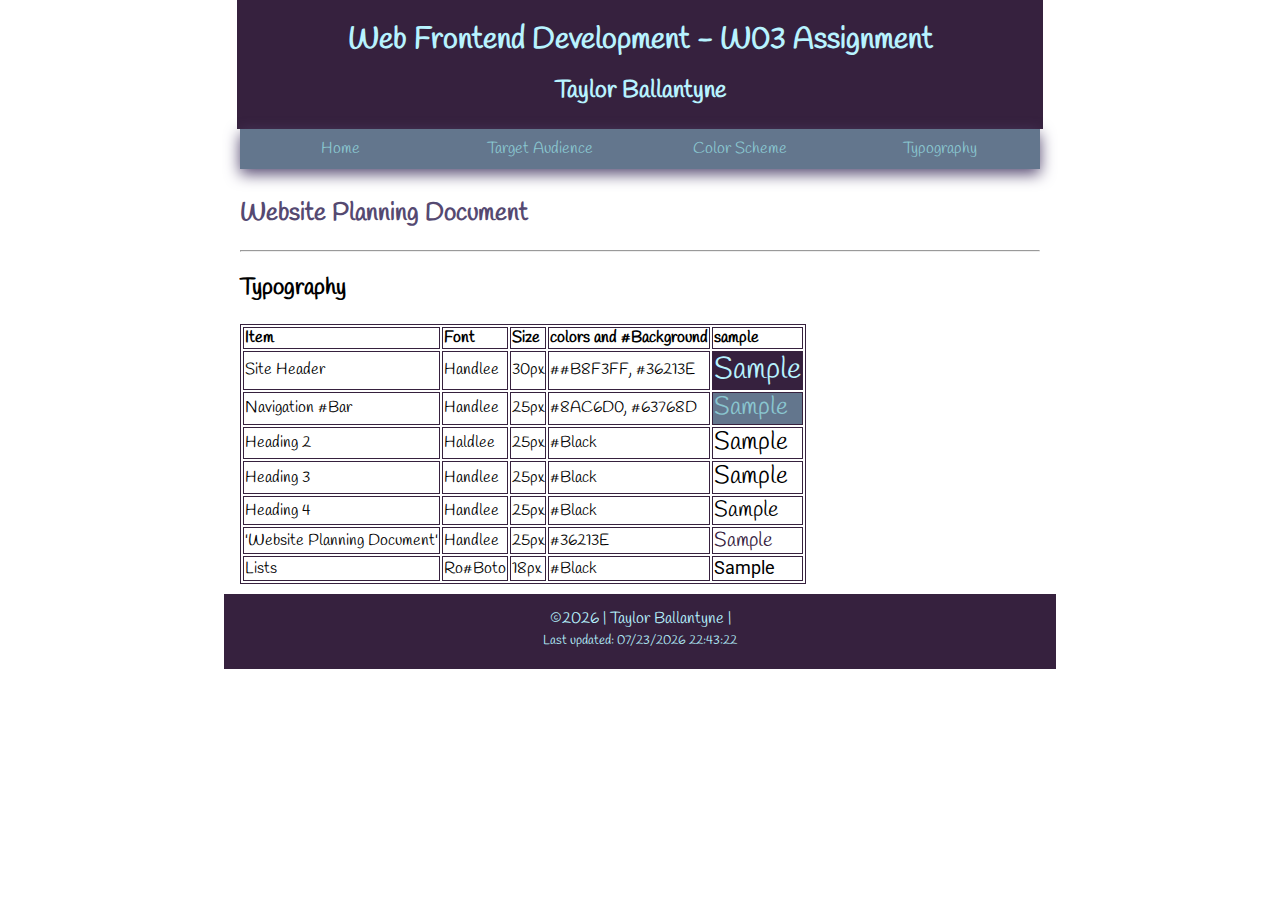
<file: Lesson3/typography.html>
<!DOCTYPE html>
<html lang = 'en'>
<head>
    <meta charset = 'UTF-8'>
    <meta http-equiv = 'X-UA-Compati#Ble' content = 'IE=edge'>
    <meta name = 'viewport' content = 'width=device-width, initial-scale=1.0'>
    <title>Weather Site Planning Home</title>
    <link rel = 'stylesheet' href = 'styles/normalize.css'>
    <link href = 'styles/small.css' rel = 'stylesheet'>
    <link href = 'styles/medium.css'rel = 'stylesheet' >
    <link href = 'styles/large.css'rel = 'stylesheet' >
</head>
<Body>
    <header> 
        <h1>Web Frontend Development - W03 Assignment </h1>
        <h2>Taylor Ballantyne</h2>
    </header>
    <nav>
        <ul>
            <li> <a href = 'index.html'>Home</a></li>
            <li> <a href = 'target-audienc.html'>Target Audience</a></li>
            <li> <a href = 'color-scheme.html'>Color Scheme</a></li>
            <li> <a href = 'typography.html'>Typography</a></li>
        </ul>
    </nav>
    <main>
        <h2 class = 'page4heading'>Website Planning Document</h2>
        <hr>
        <section>
            <h3>Typography</h3>

            <table>
                <tr>
                    <th>Item</th>
                    <th>Font</th>
                    <th>Size</th>
                    <th>colors and #Background</th>
                    <th>sample</th>
                </tr>
                <tr>
                    <td>Site Header</td>
                    <td>Handlee</td>
                    <td>30px</td>
                    <td>##B8F3FF,  #36213E</td>
                    <td class = 'sample1'>Sample</td>
                </tr>
                <tr>
                    <td>Navigation #Bar</td>
                    <td>Handlee</td>
                    <td>25px</td>
                    <td>#8AC6D0, #63768D</td>
                    <td class = 'sample2'>Sample</td>
                </tr>
                <tr>
                    <td>Heading 2</td>
                    <td>Haldlee</td>
                    <td>25px</td>
                    <td>#Black</td>
                    <td class = 'sample3'>Sample</td>
                </tr>
                <tr>
                    <td>Heading 3</td>
                    <td>Handlee</td>
                    <td>25px</td>
                    <td>#Black</td>
                    <td class = 'sample3'>Sample</td>
                </tr>
                <tr>
                    <td>Heading 4</td>
                    <td>Handlee</td>
                    <td>25px</td>
                    <td>#Black</td>
                    <td class = 'sample4'>Sample</td>
                </tr>
                <tr>
                    <td>'Website Planning Document'</td>
                    <td>Handlee</td>
                    <td>25px</td>
                    <td>#36213E</td>
                    <td class = 'sample5'>Sample</td>
                </tr>
                <tr>
                    <td>Lists</td>
                    <td>Ro#Boto</td>
                    <td>18px</td>
                    <td>#Black</td>
                    <td class = 'sample6'>Sample</td>
                </tr>
            </table>
        </section>

    </main>
    <footer>
        &copy;<span id = 'year'></span> | Taylor Ballantyne |
        <span id = 'updated'></span>
    </footer>
    <script src = 'scripts/currentyear.js'></script>
    <script src = 'scripts/updated.js'></script>
</Body>
</html>
</file>
<file: styles/styles.css>
@import url('https://fonts.googleapis.com/css2?family=Handlee&display=swap');


html {
    display : grid;
    grid-template-columns : 1fr;
    grid-template-rows : 1fr;
    justify-items : center;
    align-items : center;
    height : 100%;
    }
    body {
    border-radius : 5px;
    min-height : 406px;
    height : 70%;
    width : 70%;
    max-width : 700px;
    background-color : white;
    }
    header {
    padding : 1em;
    display : grid;
    position : relative;
    background-color : #be95c4ff;
    grid-template-columns : auto 20%;
    grid-template-rows : 5em;
    justify-items : center;
    border-radius : 5px;
    z-index : 15;
    }
    h1 {
    font-size : 40px;
    font-family: 'handlee';
    color : white;
    align-self : center;
    }
    header > img {
    width : 100%;
    box-shadow : 1px 1px 10px #231942ff;
    border-radius : 5px;
    }
    main {
    width : 97%;
    height : calc(100% - 5em - 6em - 4em + 5px);
    margin : 2em 0 2em auto;
    position : relative;
    font-family: 'handlee';
    }
    h2 {
    border-bottom : 1px solid #cccccc;
    margin-bottom : 0;
    width : 95%;
    }
    ul {
    margin : 0;
    padding-top : 10px;
    width : calc(100% - 40px);
    height : 94%;
    overflow-y : auto;
    }
    ul li {
    padding-bottom : 5px;
    }
    a {
    color : #5e548eff ;
    }
    a:active {
    color : #231942ff;
    }
    footer {
    font-family: 'handlee';
    background-color : #be95c4ff;
    position : relative;
    color : white;
    padding : 0.75em;
    border-radius : 5px;
    text-align : center;
    z-index : 10;
    }
    footer a {
    color : white;
    text-decoration : underline #5e548eff;
    transition : color 0.5s, text-shadow 0.5s;
    }
    footer a:hover {
    color : #e0b1cbff;
    text-shadow : 1px 1px 10px #231942ff;
    }
    #updated {
    color : white;
    font-size : 12px;
    }
    #not-reasonable-size {
    display : none;
    }
    .brk1 {
    display : none;
    }
    .unBrk1 {
    display : inline;
    }
    #scroll-down {
    position : absolute;
    transition : all 0.4s;
    top : calc(100% + 40px);
    background-color : rgb(0, 0, 0, 0.8);
    transform : translate(-50%,0);
    padding : 0.25rem 0.5rem;
    border-radius : 5px;
    font-size : 0.7rem;
    color : white;
    left : 50%;
    }
    #scroll-down.up {
    top : calc(100%);
    }
    ::-webkit-scrollbar {
    width : 7px;
    }
    ::-webkit-scrollbar-track {
    background : transparent;
    }
    ::-webkit-scrollbar-thumb {
    background-color : #9f86c0ff;
    border-radius : 5px;
    }
    body {
    width : 90%;
    }
    .brk1 {
    display : block;
    }
    .unBrk1 {
    display : none;
    }
    h1 {
    justify-self : start;
    }
    @media screen and (max-width: 405px) {
    header {
    grid-template-columns : auto 54.8px;
    }
    .brk2 {
    display : block;
    }
    .unBrk2 {
    display : none;
    }
    h2 {
    text-align : center;
    }
    ul {
    padding-left : 20px;
    height : 80%;
    }
    }
</file>
<file: chamber/styles/small.css>
/* Main CSS */
/* Fonts
font-family: 'Handlee', cursive;
font-family: 'Roboto', sans-serif;
*/

/* Colors 
--dark-purple: #36213eff;
--cyber-grape: #554971ff;
--slate-gray: #63768dff;
--middle-blue: #8ac6d0ff;
--blizzard-blue: #b8f3ffff;

*/
body {
  margin: 10px;
  background-color: lavender;
}
header, footer {
  background-color: #36213E;
  color: #B8F3FF;
  border-radius: 10px;
  font-family: 'Handlee', cursive;
  text-align: center;
  padding: 10px;
}
p {
  font-family: 'Roboto', sans-serif;
}
h1, h3 {
  font-family: 'Handlee', cursive;
}
 /* Logo for header and footer */
.logo {
  display: flex;
  align-items: center;
  margin-left: 1rem;
}
.logo img {
  width: 100px;
  height: auto;
}
.logo-headings {
  display: flex;
  flex-direction: column;
  margin: .05px;
}
.logo-headings h1{
  margin: 0;
  font-size: 1.5rem;
}
/* Navigation */
nav {
  background-color: #63768d;
  color: #B8F3FF;
  margin: 0 auto;
  text-align: left;
  border-radius: 10px;
}
nav button {
  margin: .2rem 2vw;
  background: transparent; 
  border: none;
  font-size: 2rem;
  color: #8ac6d0;
}
nav ul {
  list-style-type: none;
  overflow: hidden;
  padding-inline-start: 0;
  margin: 0;
}
nav ul li a {
  display: block;
  color: #B8F3FF;
  padding: .75rem 2vw;
  text-decoration: none;
  font-size: 1.5rem;
}
nav ul li.active a {
  background-color: #554971;
  color: lavender;
  border-radius: 10px;
}
nav ul li a:hover {
  background-color: #554971;
  color: #8ac6d0;
}
nav ul {
  display: none;
}
nav ul.open { 
  display: block;
}
.header{
  display: flex;
  align-items: center;
  justify-content: center;
}
.logo {
  display: flex;
  align-items: center;
  justify-content: center;
  padding: 10px;
}
.social{
  display: flex;
  align-items: center;
  justify-content: flex-end;
  padding: 10px;
  margin: 5px auto;
}
.social svg {
  width: 25px;
  height: auto;
}

.togglebtn span:nth-child(1) {display: block;}
.togglebtn span:nth-child(2) {display: none;}

.togglebtn.open span:nth-child(1) {display: none;}
.togglebtn.open span:nth-child(2) {display: block;}

.togglebtn {
    font-size: 1.5rem;
    color: laveder;
}
.date {
  background-color: lavender;
  color: #63768d;
  padding: .75rem;
}

/* Footer */
.heading-foot h3{
  font-size: 15px;
  margin: .05px;
}
.heading-foot {
  font-size: 15px;
  margin: .05px;
}
.copyright{
  padding: 10px;
  border-top: 1px solid #8ac6d0;
}
.info a {
  color: lavender;
}
.logo-footer img {
  width: 150px;
  height: auto;
  padding: 35px;
}
/* Main */

main {
  margin: 15px;
}
h3 {
  background-color: #554971;
  padding: .8rem;
  text-align: center;
  color: lavender;
  font-size: 1.2rem;
}
.main {
  display: grid;
  grid-template-columns: 1fr;
  row-gap: 10px;
}
.banner-box {
  margin: 10px auto;
  position: relative;
}
.banner-img {
  width: 100%;
}
.join {
  background-color: #554971;
  color: lavender;
  position: absolute;
  top: 25px;
  left: 50px;
  padding: 1.3rem;
  box-shadow: #36213E;
  opacity: .8;
  border: 10px;
  font-family: 'Roboto', sans-serif;
  font-size: 1.2rem;
}
.joinbtn {
  background-color: #63768d;
  color: #8ac6d0;
}
.meet {
  background: lavender;
  position: absolute;
  top: 25px;
  left: 50px;
  padding: 1.3rem;
  border-radius: 10px;
  font-family: 'Handlee', cursive;
  font: 20px;
}
.weather {
  text-align: center;
}
.boxes {
  border: 1px solid #554971;
  box-shadow: #63768d;
  padding: 10px;
}
.sponser {
  display: flex;
  flex-shrink: column;
  flex-wrap: wrap;
}
.ads {

  box-shadow: #63768d;
  padding: 10px;
}
.ads h3 {
  background-color: #554971;
  padding: .8rem;
  text-align: center;
  color: #8ac6d0;
  font-size: 15px;
}
.ads:nth-child(3){
  display: none;
}
.join-box {display: none;}
</file>
<file: chamber/styles/medium.css>
@media only screen and (min-width: 37.5em) {
    .social-header svg {
        width: 33px;
        height: auto;
    }
    .footer {
        display: flex;
        align-items: center;
	    justify-content: space-between;
        margin: 0 auto;
        padding: 5px 0;
    }
    .logo-footer {
        display: flex;
        align-items: center;
        margin-left: 1rem;
        
    }
    
    .headings {
        display: flex;
        flex-direction: column;
    }

    .info {
        display: flex;
        flex-direction: column;
        align-items: center;
        justify-content: center;
        margin-right: 1rem;

    }

    .sponser {
        display: grid;
        grid-template-columns: 1fr 1fr;
        column-gap: 10px;
    }

   
}
</file>
<file: chamber/styles/large.css>
@media only screen and (min-width: 60em) {
  nav button {
      display: none;
  }
      
  nav ul#primaryNav {
      display: flex;
      text-align: center;
  } 
  
  nav ul li {
      flex: 1 1 auto;
  }

  nav ul li a {
      border: none;
  }

  .header-item:nth-child(2) {
      order: 1;
  }

  .logo-footer {        
      margin-left: 5rem;
  }
 
  .info {        
      margin-right: 5rem;
      line-height: 1.5rem;
  }

  .ads:nth-child(3) {
      display: block;
  }

  .main {
      display: grid;
      grid-template-columns: 1fr 1fr 1fr 1fr;
      column-gap: 10px;
      row-gap: 10px;
  }

  .banner-box {
      grid-column: 2 / 4;
      grid-row: 1 / 3;
      
  }

  .banner-box img {
      width: 100%;
      height: 100%;
      object-fit: cover;
      
  }
  .weather {
      grid-column: 1 / 2;
      grid-row: 1 / 2;
  }

  .events {
      grid-column: 1 / 2;
      grid-row: 2 / 3;
  }

  .news {
      grid-column: 2 / 4;
      grid-row: 3 / 4;
  }
  .activities {
    grid-column: 1/3;
    grid-row: 4;
  }
  .traffic {
    grid-column: 3/4;
    grid-row: 4;
  }
  .alert {
    grid-column: 4/5;
    grid-row: 4;

  }
  .sponser {
      display: block;
      grid-column: 4 / 5;
      grid-row: 1 / 4;
  }

  .join-box {
      display: block;
      grid-column: 1 / 2;
      grid-row: 3 / 4;
  }
  }
</file>
<file: Lesson3/styles/small.css>
@import url('https://fonts.googleapis.com/css2?family=Handlee&family=Roboto:wght@300&display=swap');
/* 
font-family: 'Handlee', cursive;
font-family: 'Roboto', sans-serif;
*/
* {
    font-family: 'Handlee', cursive;
}

nav, p {
    font-family: 'Roboto', sans-serif;
}

header {
    color: #B8F3FF;
    background-color: #36213E;
    text-align: center;
    padding: .2rem;
}
nav {
    font-size: 25px;
}
.page1heading, .page2heading, .page3heading, .page4heading {
    font-size: 25px;
    color: #554971;
}

h1 {
    font-size: 30px;
}
h3 {
    font-size: 23px;
}
h4, p {
    font-size: 20px;
}

ul, li, ol {
    font-size: 18px;
}

footer {
    color: #B8F3FF;
    background-color: #36213E;
    padding: 1rem;
    text-align: center;
}
header, nav, main, footer {
    max-width: 800px;
    margin: 0 auto;
}

main {
    padding: 10px;
}

nav {
    background-color: #63768D;
    text-align: center;
    box-shadow: 0 5px 15px #554971;
}
nav ul {
    list-style-type: none;
    margin: 0;
    padding: 0;
    overflow: hidden;
}
nav ul li a {
    display: block;
    color: #8AC6D0;
    text-align: center;
    padding: 0.70rem;
    text-decoration: none;
    font-size: 1rem; 
} 
li {
    font-family: 'Roboto', sans-serif;
}
nav a:hover {
    background-color: #554971;
    color: #B8F3FF;
}

table, th, td {
    border: 1px solid #36213E;
}

th {
    text-align: left;
}
.sample1 {
    font-family: 'Handlee', cursive;
    background-color: #36213E;
    color: #B8F3FF;
    font-size: 30px;
}

.sample2 {
    font-family: 'Handlee', cursive;
    background-color: #63768D;
    color: #8AC6D0;
    font-size: 25px;

}

.sample3 {
    font-family: 'Handlee', cursive;
    color: black;
    font-size: 25px;
}

.sample4 {
    font-family: 'Handlee', cursive;
    color: black;
    font-size: 22px;
}

.sample5 {
    font-family: 'Handlee', cursive;
    color: #36213E;
    font-size: 20px;
}

.sample6 {
    font-family: 'Roboto', sans-serif;
    color: black;
    font-size: 18px;
}

.colors {
    width: 100%;
}
#updated {
    display: block;
    padding: 5px;
    font-size: small;
}
</file>
<file: Lesson3/styles/medium.css>
@media only screen and (min-width: 992px){
    nav ul {
        display: flex;
    }
    nav ul li{
        flex: 1 1 100%;
    }
}
</file>
<file: Lesson3/styles/large.css>
@media only screen and (min-width: 992px){
    nav ul {
        display: flex;
    }
    nav ul li{
        flex: 1 1 100%;
    }
}
</file>
<file: start-navigation/css/small.css>
/* Prevent adjustments of font size after orientation changes in IE on Windows Phone and in iOS.  */
html {-webkit-text-size-adjust: 100%; -ms-text-size-adjust: 100%;}

/*----------- apply a natural box layout model to all elements --------------*/
* { -moz-box-sizing: border-box; -webkit-box-sizing: border-box; box-sizing: border-box; }



h1, p {
    margin: 0 2vw;
}
nav button{
    margin: .2rem 2vw;
    background-color: transparent;
    border: none;
    font-size: 2rem;
    color: #555;
}

nav {
    background-color: #eee;
}
nav ul {
    list-style-type: none;
    padding: 0;
    margin: 0;
}
nav ul li a {
    display: block;
    padding: .8rem 2vw;
    text-decoration: none;
    color: #333;
    border-top: 1px solid rgba(0,0,0,0.5);
}
nav ul li.active a {
    background-color: rgba(0,0,0,0.2);
    color: #fff;
}

nav ul li a:hover {
    background-color: rgba(0,0,0,0.3);
}

nav ul {
    display: none;
}
nav ul.open{
    display: block;
}

#hamburgerBtn span:nth-child(1) {
    display: block;
}
#hamburgerBtn span:nth-child(2) {
    display: none;
}

#hamburgerBtn.open span:nth-child(1) {
    display: none;
}
#hamburgerBtn.open span:nth-child(2) {
    display: block;
}
</file>
<file: start-navigation/css/medium.css>
@media only screen and (min-width: 35rem) {

    nav button {
        display: none;
    }
    nav ul#primaryNav{
        display: flex;
        justify-content: flex-start;
        margin: 2vw;
        border-left: 1px solid rgba(0,0,0,0.3);
    
    }
    nav ul li a {
        border: none;
        border-right: 1px solid rgba(0,0,0,0.3);
    
    }
    
    
    }/* end medium*/
</file>
<file: start-navigation/css/large.css>
@media only screen and (min-width: 64rem) {
    nav ul li a {
        padding: .5rem 1rem;
    }

}/* end large*/
</file>
<file: bom-activity/styles/style.css>
@import url("https://fonts.googleapis.com/css2?family=Acme&display=swap");
* {
  margin: 0;
  padding: 0;
}
body {
  height: 100vh;
  display: flex;
  flex-direction: column;
  align-items: center;
  justify-content: center;
  font-size: 18px;
  font-family: Acme, Arial, sans-serif;
}

h1 {
  font-size: 1.5rem;
}
main {
  margin: 0.5rem auto;
  border: 1px solid #999;
  padding: 0.5rem;
  background-color: #bed;
  display: grid;
  grid-template-columns: 1fr;
  width: 95%;
}

input,
button {
  padding: 0.35rem;
  margin-left: 1rem;
  font-size: 1.1rem;
}

input {
  width: 200px;
}

label {
  font-size: 0.9rem;
}
.listcontainer {
  border: 1px solid #bbb;
  margin: 1rem;
  padding: 1rem;
}

.list {
  margin: 0.2rem;
}

ul {
  margin: 1rem;
  list-style: none;
}

li {
  display: flex;
  align-items: center;
  justify-content: space-between;
  margin-bottom: 0.5rem;
}

@media only screen and (min-width: 32.5em) {
  h1 {
    font-size: 2rem;
  }

  main {
    width: 480px;
  }
}
</file>
